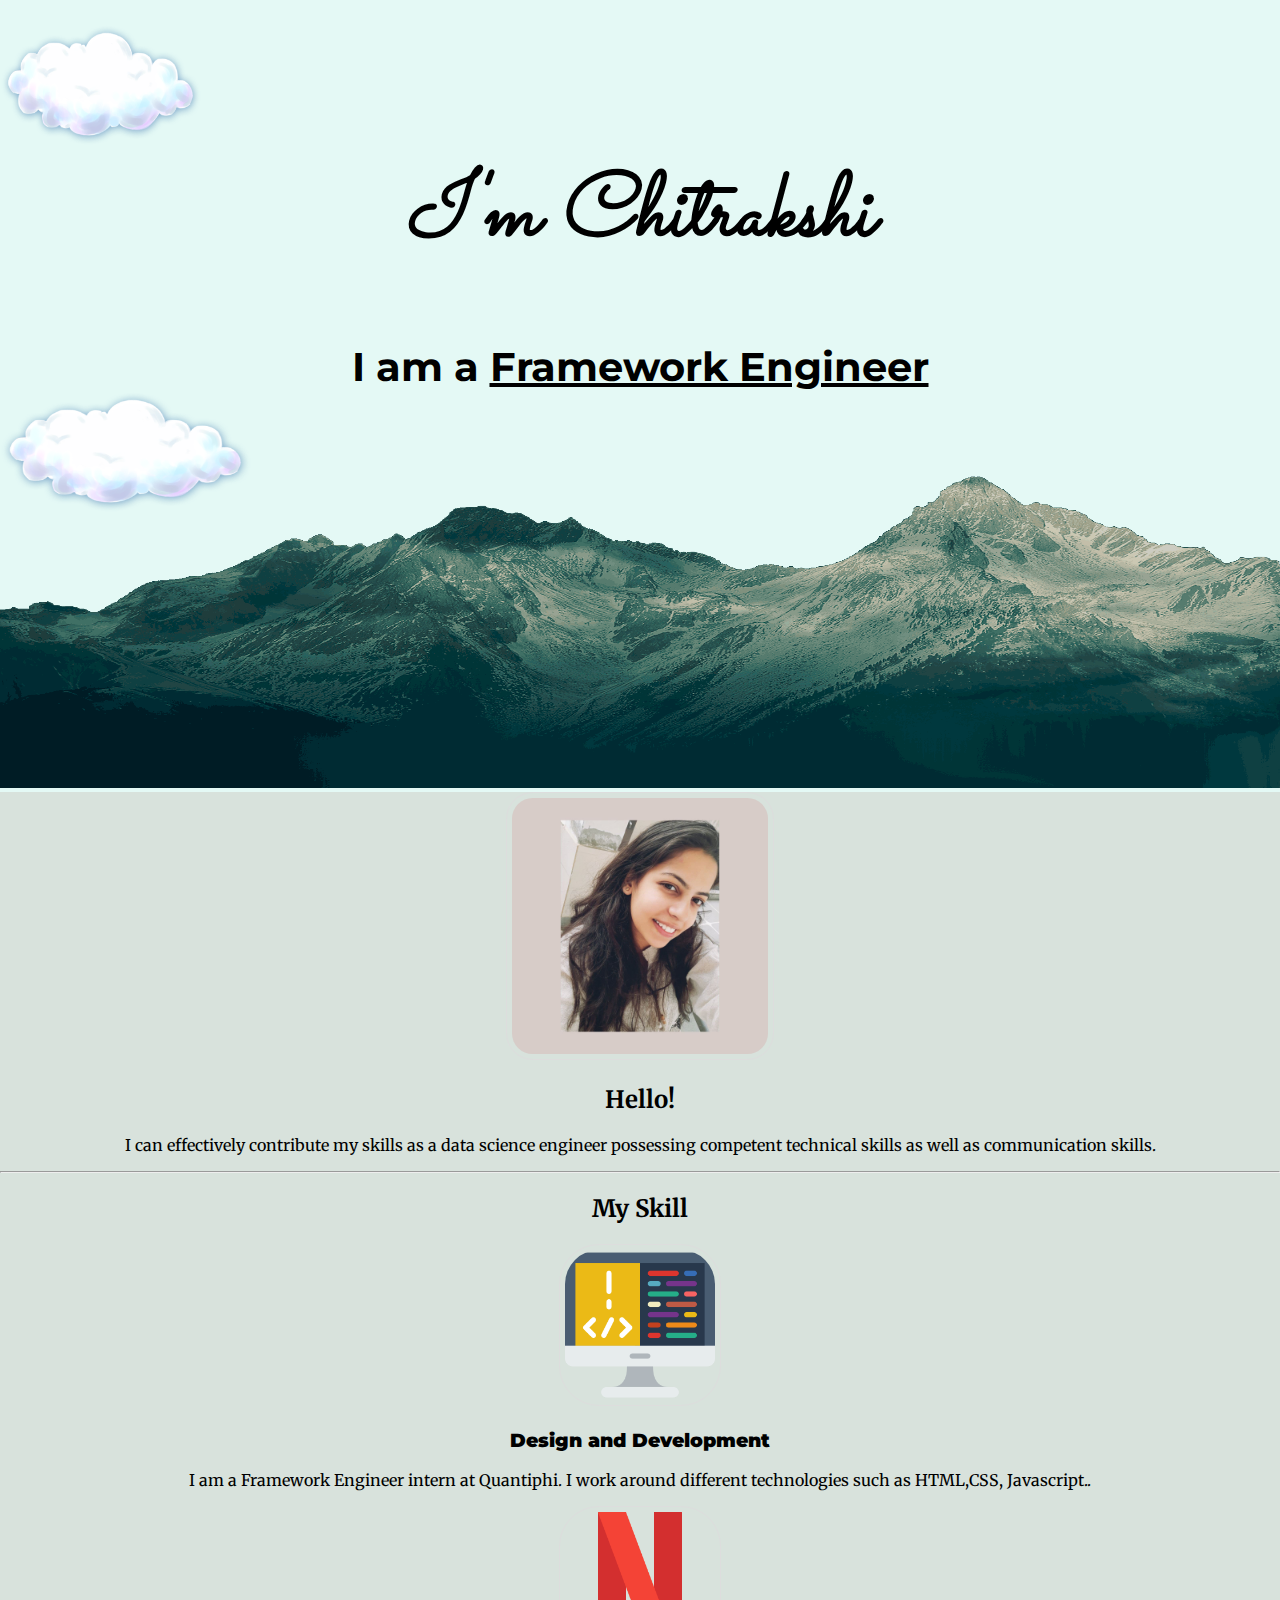
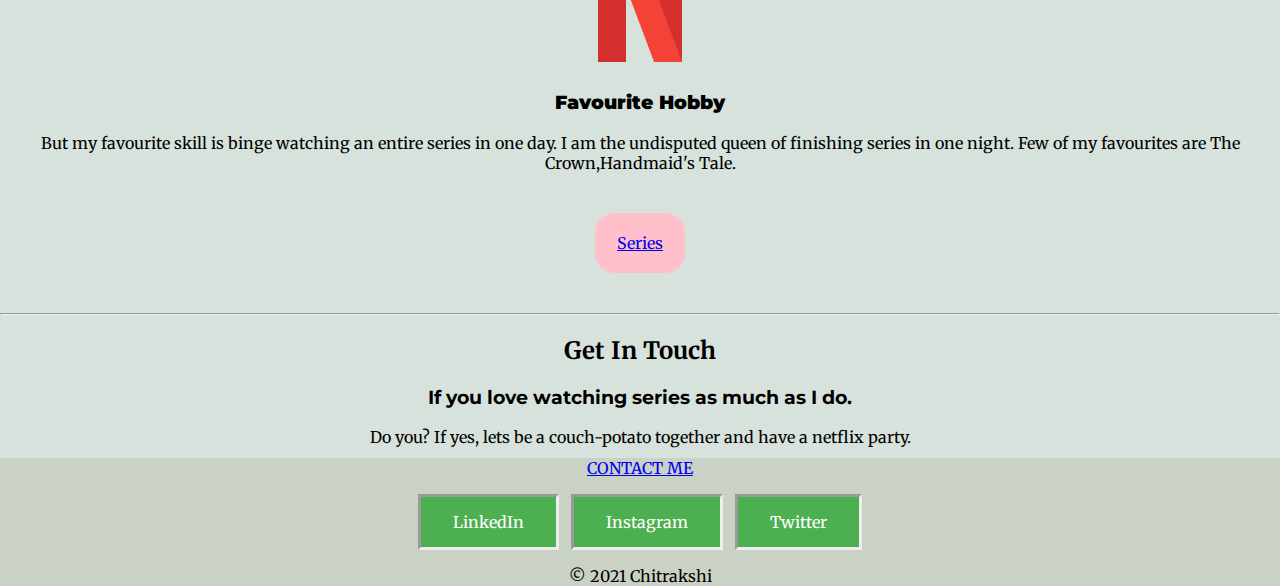
<file: index.html>
<!DOCTYPE html>
<html lang="en" dir="ltr">

<head>
  <meta charset="utf-8">
  <title>Chitrakshi Puri</title>
  <meta name="viewport" content="width=device-width, initial-scale=1.0">
  <link rel="stylesheet" href="css/styles.css">
  <link rel="icon" href="favicon.ico">
  <link rel="preconnect" href="https://fonts.gstatic.com">
  <link href="https://fonts.googleapis.com/css2?family=Merriweather:wght@300&family=Montserrat:wght@100&family=Sacramento&display=swap" rel="stylesheet">
</head>

<body>
  <div class="top-container">
    <img class="top-cloud" src="Images/Cloud (2).png" width="200" height="120" alt="cloud-img">


    <h1 class=" heading"><em> I'm Chitrakshi</em></h1>
    <h2 class=" heading2">
      <p>I am a <span class="Framework-Engineer">Framework Engineer</span></p>
    </h2>
    <img class="bottom-cloud" src="Images/Cloud (2).png" width="250" height="120" alt="cloud-img">
    <img class ="mountainpic"src="Images/mountains.png" alt="mountain-img" width="1500" height="357">


  </div>
  <!--
  -->
  <div class="middle-container">
    <div class="profile">
      <img class="myprofile" src="Images/chitrakshi.jpg" alt="my profile">
      <h2>Hello!</h2>
      <p>I can effectively contribute my skills as a data science engineer possessing competent technical skills as well as communication skills.</p>
    </div>
    <hr>
    <div class="skills">
      <h2>My Skill</h2>
      <div class="skill-row">
        <img class="skillone" src="Images/coding.png" alt="Skillone">
        <h3><strong>Design and Development</strong></h3>
        <p>I am a Framework Engineer intern at Quantiphi. I work around different technologies such as HTML,CSS, Javascript..</p>
      </div>
      <div class="skill-row">
        <img class="skilltwo" src="Images/netflix.png" alt="Skilltwo">
        <h3><strong>Favourite Hobby</strong></h3>
        <p>But my favourite skill is binge watching an entire series in one day. I am the undisputed queen of finishing series in one night. Few of my favourites are The Crown,Handmaid's Tale. </p>
        <div class="circle">
          <a href="images.html"> Series</a>
        </div>

      </div>
    </div>
    <hr>
    <div class="contactme">
      <h2>Get In Touch</h2>
      <h3>If you love watching series as much as I do.</h3>
      <p>Do you? If yes, lets be a couch-potato together and have a netflix party.</p>
      <hr>
    </div>
  </div>
  <div class="bottom-container">
    <a href="mailto:chitrakshipuri18@gmail.com">CONTACT ME</a>
    <p>
      <a class="footer-link" href="https://www.linkedin.com/in/chitrakshi-puri/">LinkedIn</a>&nbsp&nbsp
      <a class="footer-link" href="https://www.instagram.com/chitrakshipuri/">Instagram</a>&nbsp&nbsp
      <a class="footer-link" href="https://twitter.com/Chitrakshi99">Twitter</a>
    </p>
    <p style="margin-bottom:0px">© 2021 Chitrakshi</p>
  </div>
</body>

</html>



<!-- <div class="circle">Hover me </div> -->
</file>
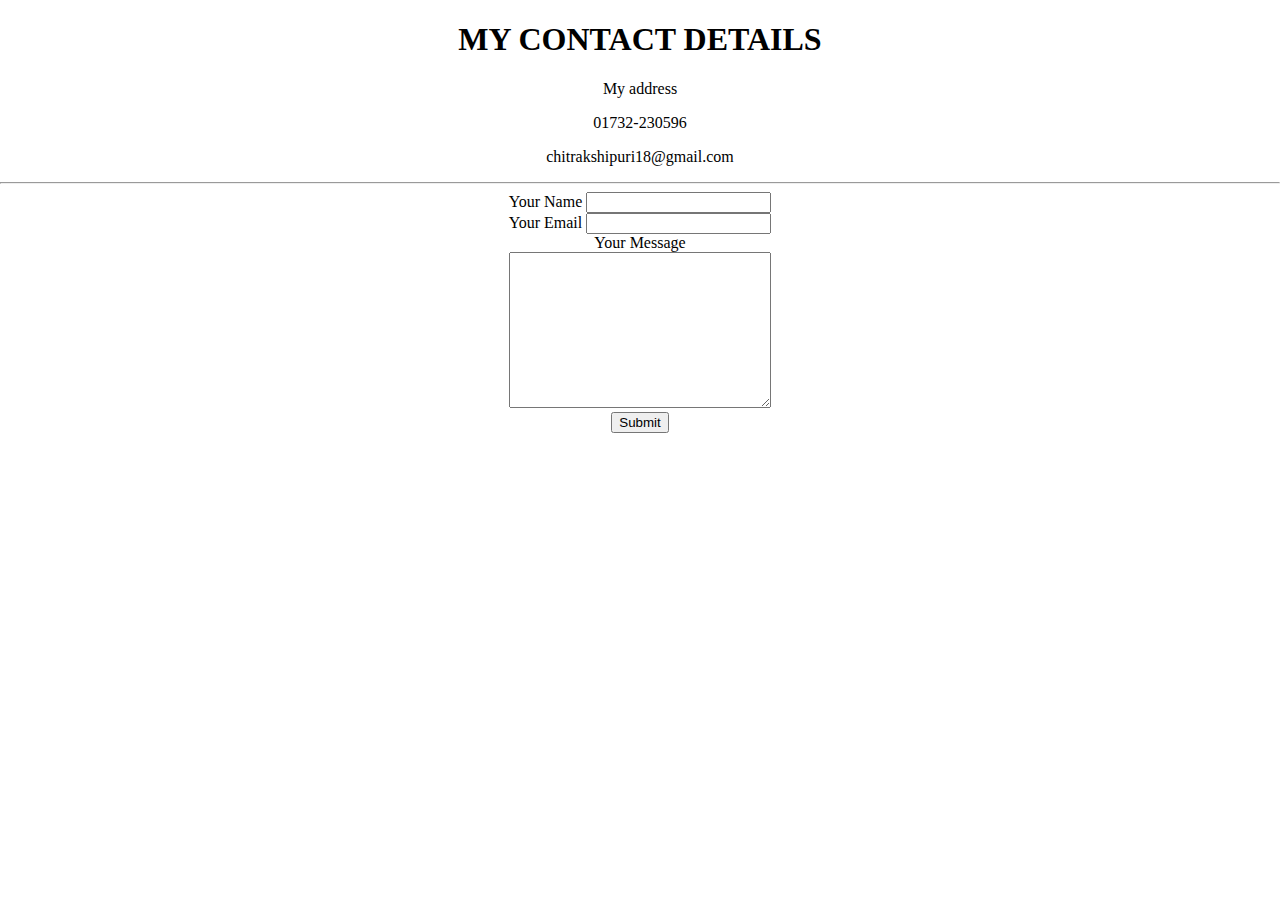
<file: Contact me.html>
<!DOCTYPE html>
<html lang="en" dir="ltr">

<head>
  <meta charset="utf-8">
  <title>Contact me </title>
  <link rel="stylesheet" href="css/styles.css">
</head>

<body>
  <h1>MY CONTACT DETAILS</h1>
  <p> My address </p>
  <p>01732-230596</p>
  <p>chitrakshipuri18@gmail.com</p><hr>
  <form action="mailto:infolondonappbrewery.com" method="post" enctype="text/plain">
    <label>Your Name </label>
    <input type="text" name="yourName" value=""><br>
    <label>Your Email</label>
    <input type="email" name="yourMail" value=""><br>
    <label> Your Message</label><br>
    <textarea name="yourMessage" rows="10" cols="30"></textarea><br>
    <input type="submit" name="">
  </form>

</body>
</html>
</file>
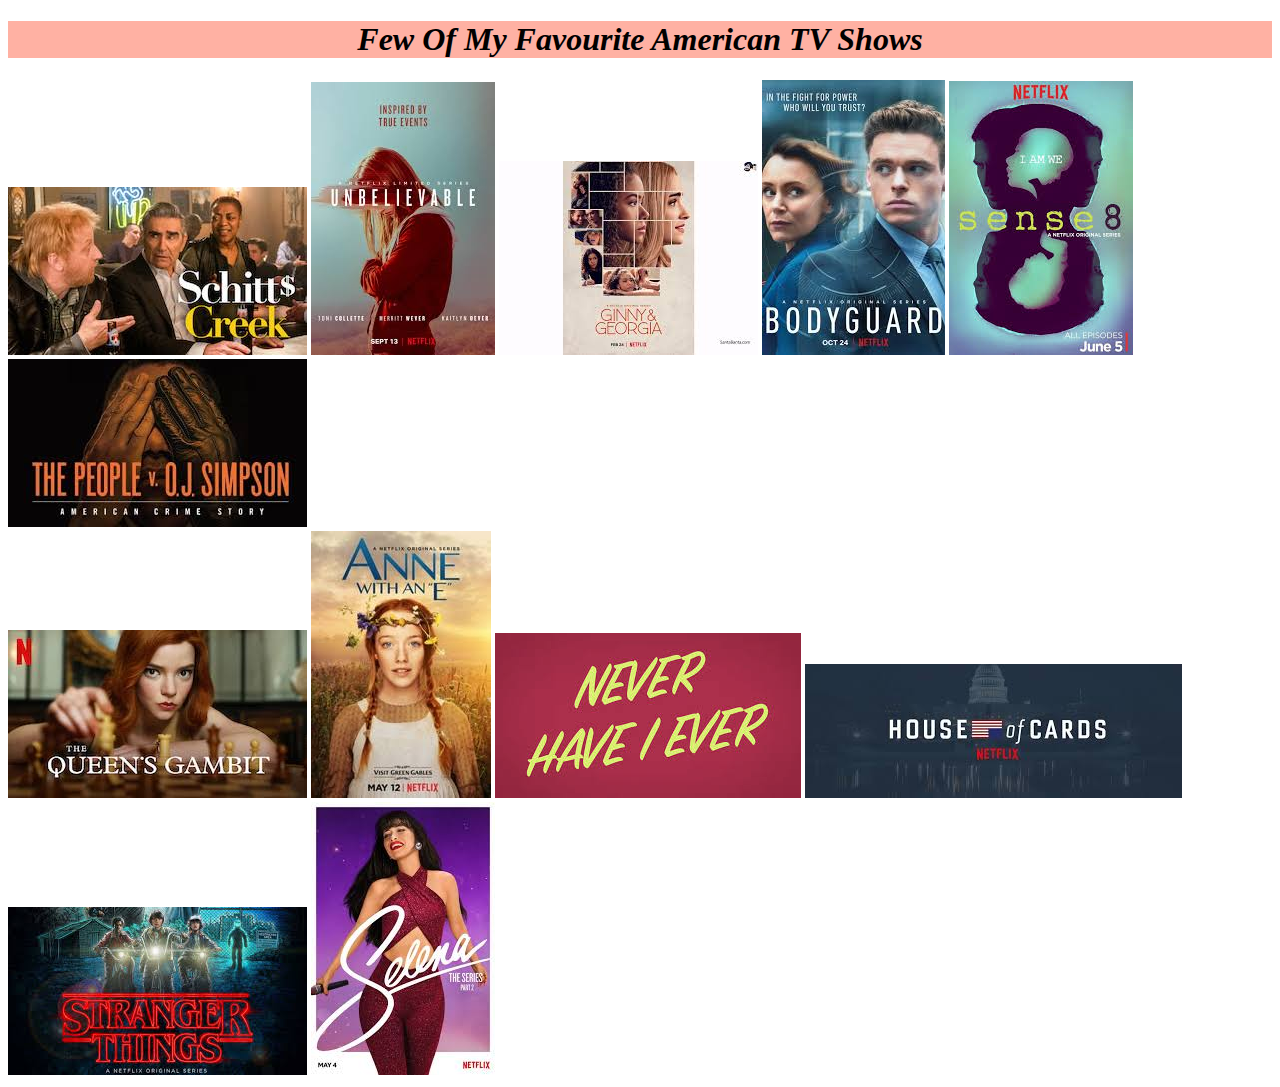
<file: images.html>
<!DOCTYPE html>
<html lang="en" dir="ltr">

<head>
  <meta charset="utf-8">
  <title></title>
</head>

<body>
  <div class="text">
<h1 align="center" style="background-color:rgba(255, 99, 71, 0.5);"><em><strong>Few Of My Favourite American TV Shows</strong></em></h1>
  </div>
  <div class="row">
    <div class="seriespics">
      <img src="Images/beauty.jpg" alt="series1">
      <img src="Images/images (2).jpg" alt="series1">
      <img src="Images/images (3).jpg" alt="series1">
      <img src="Images/images (4).jpg" alt="series1">
      <img src="Images/images (5).jpg" alt="series1">
      <img src="Images/images (6).jpg" alt="series1">
    </div>
    <div class="seriespics">
      <img src="Images/images (7).jpg" alt="series1">
      <img src="Images/images (8).jpg" alt="series1">
      <img src="Images/images (9).jpg" alt="series1">
      <img src="Images/images (10).jpg" alt="series1">
      <img src="Images/images (11).jpg" alt="series1">
      <img src="Images/images (12).jpg" alt="series1">
    </div>
  </div>
</body>

</html>
</file>
<file: css/styles.css>
body {
  margin: 0;
  text-align: center;
  font-family: 'Merriweather', serif;
  overflow-x:hidden;
}

.heading {
  font-size: 90px;
  margin-top: 50px;
  font-family: 'Sacramento', cursive;
}

.heading2 {
  font-size: 2.5rem;
  font-family: 'Montserrat', sans-serif;
  transition: 1s;
  cursor:none;
}
.heading2:hover{
  transform: rotate(360deg);
}

h3 {
  font-family: 'Montserrat', sans-serif;
}

.top-container {
  background-color: #E4F9F5;
  position: relative;
  padding-top: 100px;
}

.middle-container {
  background-color: #d8e2dc;
  margin: 0;
  padding: 0;
}

.new-class{
  display: block;
  background-color: red;
  margin: 0;
}

.bottom-container {
  background-color: #cad2c5;
  margin-top: -15.5px;


  padding: 0;
}
.footer-link{
  background-color: #4CAF50;
  border-style: inset;
  color: white;
  padding: 15px 32px;
  text-align: center;
  text-decoration: none;
  display: inline-block;
  font-size: 16px;
}


.myprofile {
  border: 1px solid #ddd;
  border-radius: 10%;
  padding: 5px;
  width: 20%;
  height: 30%;
  cursor:grab;
  transition: 1s;
}
.myprofile:hover{
  transform: scale(2,2);
}

.skillone {
  border: 1px solid #ddd;
  border-radius: 40px;
  padding: 5px;
  width: 150px;
  cursor: pointer;
  transition: 1s;
}
/* .skillone:hover{

  transform: rotate(90deg);
} */

.skilltwo {
  border: 1px solid #ddd;
  border-radius: 40px;
  padding: 5px;
  width: 150px;
  cursor: pointer;
  transition: 1s;
}
/* .skilltwo:hover{

  transform: rotate(360deg);
} */

.Framework-Engineer {
  text-decoration: underline;
  cursor: pointer;

}


.top-cloud {
  position: absolute;
  left: 1px;
  right: 1px;
  top: 25px;
  animation-name: cloud1;
  animation-duration: 15s;
  animation-fill-mode: both;
  animation-delay: 1s;
  animation-iteration-count: infinite;
  animation-timing-function: linear;

}
/*// animate top cloud by keyframes in css, for both clouds same keyframs just direction changed//*/
@keyframes cloud1 {
  from{ transform: translateX(-200px)}
  to{ transform: translateX(1500px)}
}

.bottom-cloud {
  position: absolute;
  left: 1px;
  right:1px;
  bottom: 280px;
  animation-name: cloud1;
  animation-duration: 12s;
  animation-fill-mode: both;
  animation-delay: 1s;
  animation-iteration-count: infinite;
  animation-direction: reverse;
  animation-timing-function: linear;

}
.row{
  display: flex; /*we displayed this parwnt container as flex so every item under row is now flex item*/
  flex-wrap: wrap;
  /* padding: 0 4px; */

}

.seriespics{
  background-color: #fff;
  flex: 25%;
  max-width: 25%;
  padding-left: 10px;
  padding-right: 10px;
}


.circle{
  width: 50px;
  padding: 20px;
  margin : 40px auto;
  background: pink;
  color: white;
  border-radius: 20px;
  cursor: pointer;
  transition: 1s;

}
.circle:hover{
  background: salmon;
  transform: rotate(360deg);
}

/* media queries */
 @media screen and (max-width:559px){
   .heading2  p {
    font-size: 1.3rem;
  }
}
@media screen and (max-width:483px){
  .heading{
   font-size: 2.6rem;
 }
}
@media screen and (max-width:820px){
  .myprofile {
    width: 50%;
    height: 70%;

 }
}
@media screen and (max-width:455px){
  .footer-link {

    display:block;
}
}
/*mountain pic acc to mobile pixel threshhold*/
@media screen and (max-width:1295px){
   .mountainpic {
     width: 100%;
  }
}
/* mountain pic adjusting code to all desktop pixels*/
html {
  background: "Images/mountains.png"("Images/mountains.png") no-repeat center center fixed;
  -webkit-background-size: cover;
  -moz-background-size: cover;
  -o-background-size: cover;
  background-size: cover;
  overflow-x:hidden;
}
</file>
